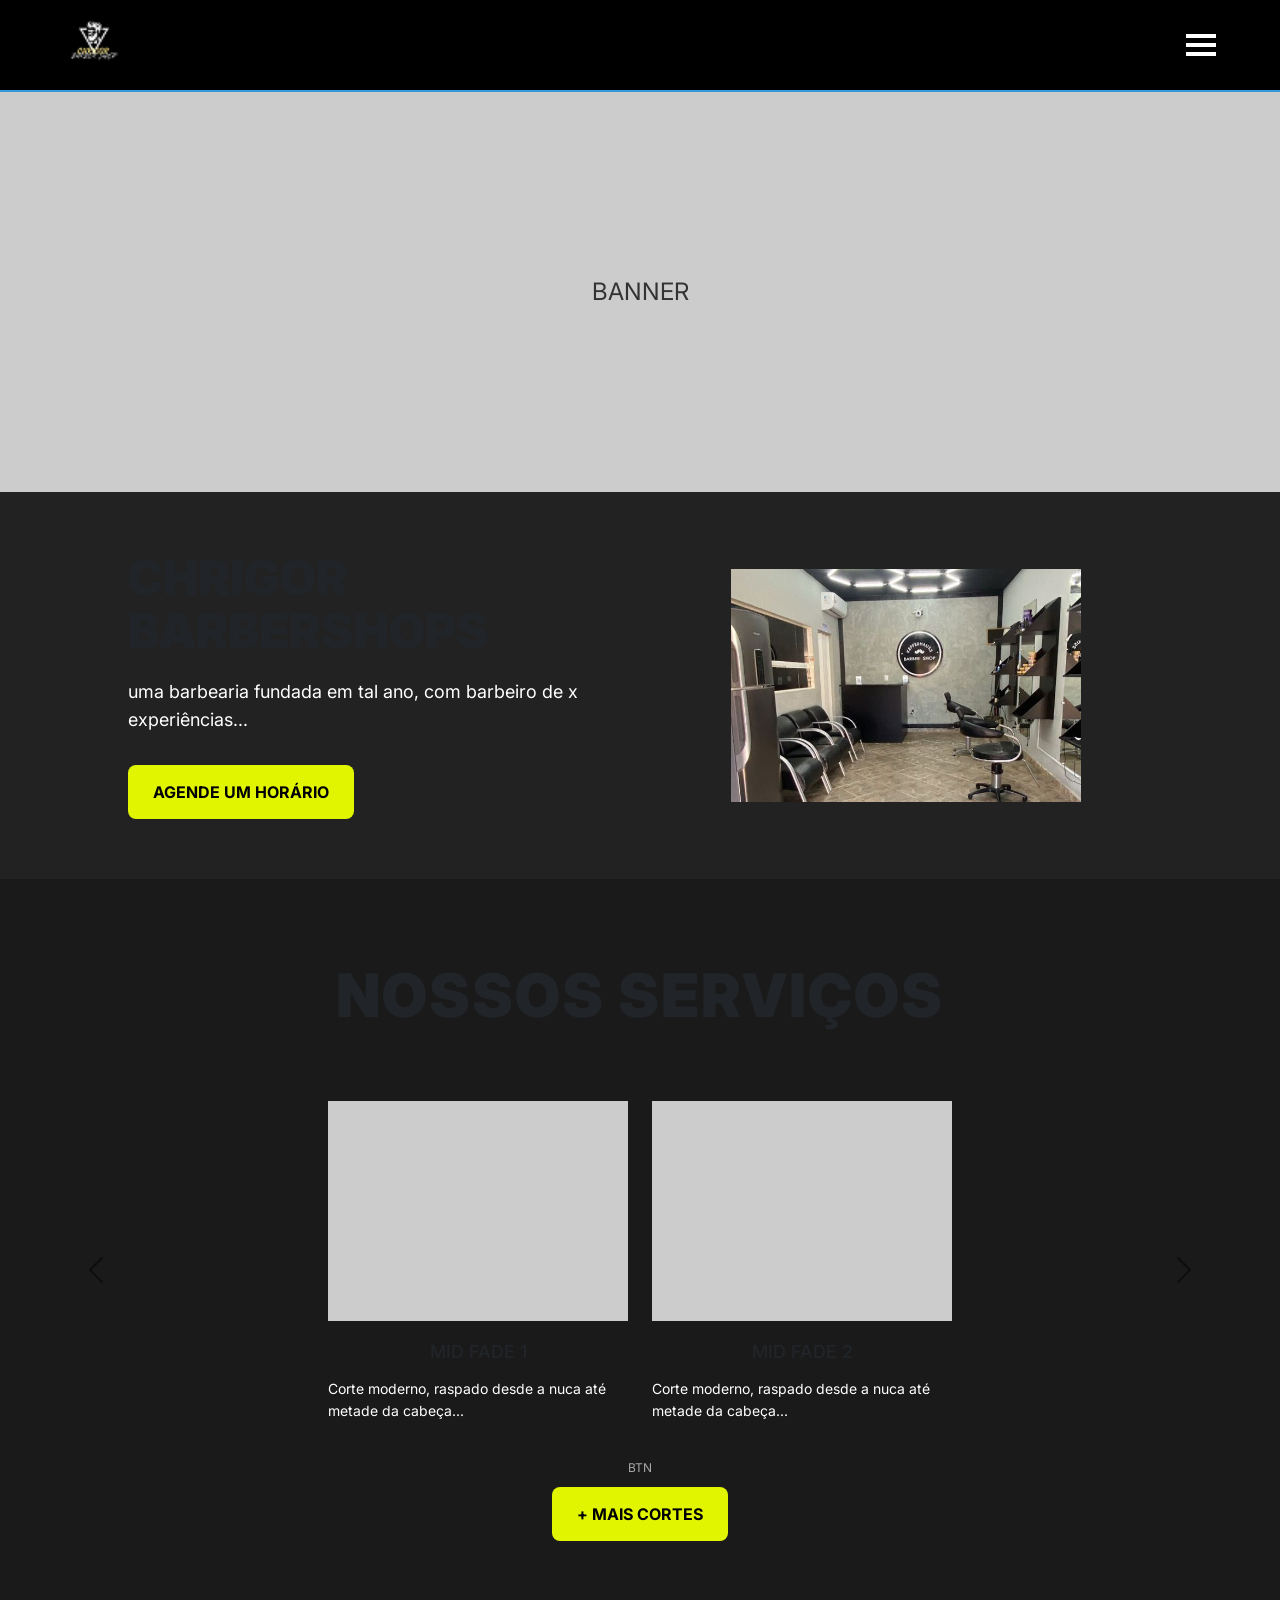
<file: index.html>
<!DOCTYPE html>
<html lang="pt">
<head>
    <meta charset="UTF-8">
    <meta name="viewport" content="width=device-width, initial-scale=1.0">
    <title>Chrigor Barbershop</title>
    <link href="https://fonts.googleapis.com/css2?family=Inter:wght@400;700;900&display=swap" rel="stylesheet">
    <link rel="stylesheet" href="style.css">
    <link href="https://cdn.jsdelivr.net/npm/bootstrap@5.3.0/dist/css/bootstrap.min.css" rel="stylesheet">
<script src="https://cdn.jsdelivr.net/npm/bootstrap@5.3.0/dist/js/bootstrap.bundle.min.js"></script>
    
</head>
<body>

    <header>
        <div class="logo">
            <img src="./image 1.png" alt="Chrigor Logo">
        </div>
        <div class="menu-icon">
            <div class="menu-line"></div>
            <div class="menu-line"></div>
            <div class="menu-line"></div>
        </div>
    </header>

    <section class="hero-banner">
        banner
    </section>

    <section class="about-section">
        <div class="about-content">
            <h1>CHRIGOR<br>BARBERSHOPS</h1>
            <p>uma barbearia fundada em tal ano, com barbeiro de x experiências...</p>
            
            <a href="./site1/principal.html" class="btn-agende">AGENDE UM HORÁRIO</a>
        </div>

        <div class="about-image">
            <img src="image.jpg" alt="" srcset="">
            </div>
    </section>

    <section class="cuts-section">
    <h2 class="section-title">NOSSOS SERVIÇOS</h2>

    <div id="carrosselCortes" class="carousel slide" data-bs-ride="carousel">
    <div class="carousel-inner">
        
        <div class="carousel-item active">
            <div class="cards-wrapper d-flex justify-content-center gap-4">
                <div class="cut-card">
                    <div class="cut-image-placeholder"></div>
                    <h3>MID FADE 1</h3>
                    <p>Corte moderno, raspado desde a nuca até metade da cabeça...</p>
                </div>
                <div class="cut-card d-none d-md-block"> <div class="cut-image-placeholder"></div>
                    <h3>MID FADE 2</h3>
                    <p>Corte moderno, raspado desde a nuca até metade da cabeça...</p>
                </div>
            </div>
        </div>

        <div class="carousel-item">
            <div class="cards-wrapper d-flex justify-content-center gap-4">
                <div class="cut-card">
                    <div class="cut-image-placeholder"></div>
                    <h3>MID FADE 3</h3>
                    <p>Corte moderno, raspado desde a nuca até metade da cabeça...</p>
                </div>
                <div class="cut-card d-none d-md-block">
                    <div class="cut-image-placeholder"></div>
                    <h3>MID FADE 4</h3>
                    <p>Corte moderno, raspado desde a nuca até metade da cabeça...</p>
                </div>
                <div class="cut-card d-none d-md-block">
                    <div class="cut-image-placeholder"></div>
                    <h3>MID FADE 4</h3>
                    <p>Corte moderno, raspado desde a nuca até metade da cabeça...</p>
                </div>
                <div class="cut-card d-none d-md-block">
                    <div class="cut-image-placeholder"></div>
                    <h3>MID FADE 4</h3>
                    <p>Corte moderno, raspado desde a nuca até metade da cabeça...</p>
                </div>
            </div>
        </div>

    </div>

    <button class="carousel-control-prev" type="button" data-bs-target="#carrosselCortes" data-bs-slide="prev">
        <span class="carousel-control-prev-icon" aria-hidden="true"></span>
        <span class="visually-hidden">Anterior</span>
    </button>
    <button class="carousel-control-next" type="button" data-bs-target="#carrosselCortes" data-bs-slide="next">
        <span class="carousel-control-next-icon" aria-hidden="true"></span>
        <span class="visually-hidden">Próximo</span>
    </button>
</div>

    <div class="btn-container">
        <p class="label-top">BTN</p>
        <a href="#" class="btn-agende"> + MAIS CORTES</a>
    </div>
</section>

</body>
</html>
</file>
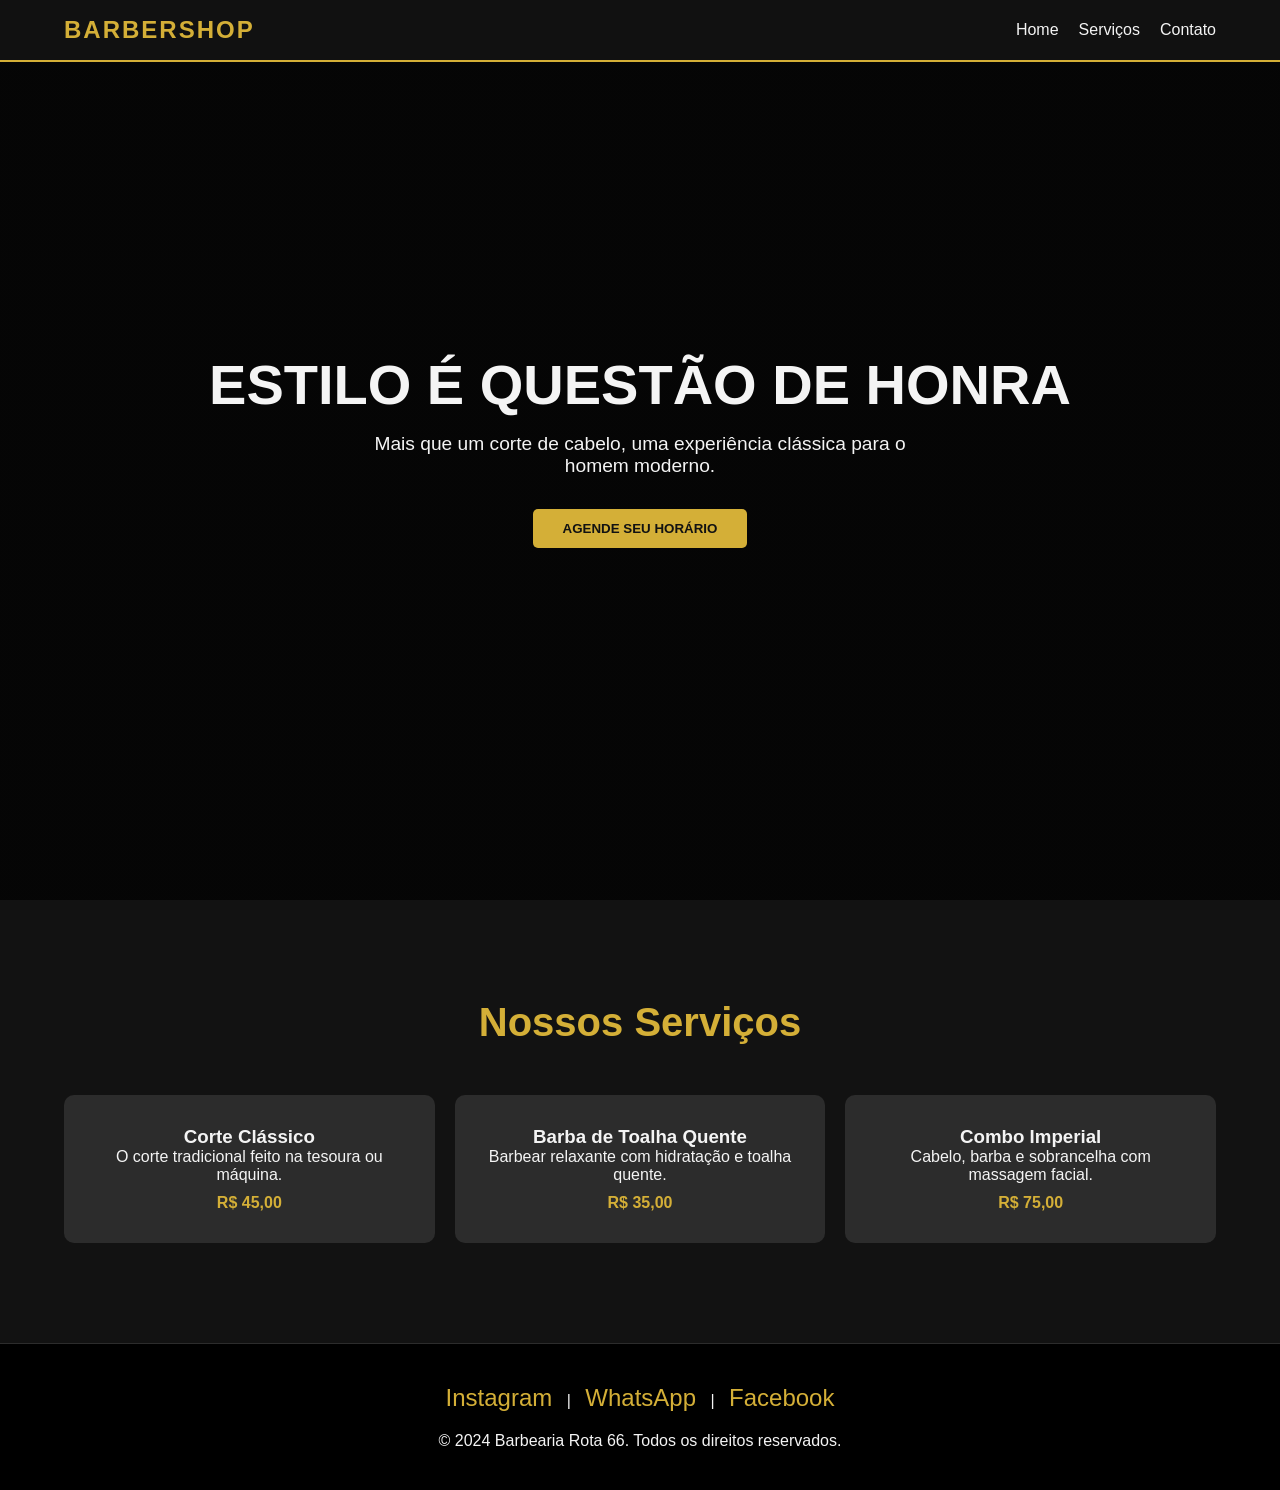
<file: site1/principal.html>
<!DOCTYPE html>
<html lang="pt-br">
<head>
    <meta charset="UTF-8">
    <meta name="viewport" content="width=device-width, initial-scale=1.0">
    <title>Barbearia Rota 66 | Estilo & Tradição</title>
    <style>
        /* CSS - ESTILIZAÇÃO */
        :root {
            --primary: #d4af37; /* Dourado */
            --dark: #121212;
            --light: #f4f4f4;
            --gray: #2c2c2c;
        }

        * {
            margin: 0;
            padding: 0;
            box-sizing: border-box;
            font-family: 'Segoe UI', Tahoma, Geneva, Verdana, sans-serif;
        }

        body {
            background-color: var(--dark);
            color: var(--light);
            scroll-behavior: smooth;
        }

        /* Header e Navegação */
        header {
            background: rgba(18, 18, 18, 0.95);
            padding: 1rem 5%;
            position: fixed;
            width: 100%;
            top: 0;
            z-index: 1000;
            display: flex;
            justify-content: space-between;
            align-items: center;
            border-bottom: 2px solid var(--primary);
        }

        .logo h1 {
            color: var(--primary);
            font-size: 1.5rem;
            text-transform: uppercase;
            letter-spacing: 2px;
        }

        nav ul {
            display: flex;
            list-style: none;
        }

        nav ul li {
            margin-left: 20px;
        }

        nav ul li a {
            color: var(--light);
            text-decoration: none;
            font-weight: 500;
            transition: 0.3s;
        }

        nav ul li a:hover {
            color: var(--primary);
        }

        /* Hero Section */
        .hero {
            height: 100vh;
            background: linear-gradient(rgba(0,0,0,0.7), rgba(0,0,0,0.7)), 
                        url('https://images.unsplash.com/photo-1503951914875-452162b0f3f1?auto=format&fit=crop&q=80&w=1470') center/cover;
            display: flex;
            flex-direction: column;
            justify-content: center;
            align-items: center;
            text-align: center;
            padding: 0 20px;
        }

        .hero h2 {
            font-size: 3.5rem;
            margin-bottom: 1rem;
            text-transform: uppercase;
        }

        .hero p {
            font-size: 1.2rem;
            margin-bottom: 2rem;
            max-width: 600px;
        }

        .btn-agendar {
            background-color: var(--primary);
            color: var(--dark);
            padding: 12px 30px;
            border: none;
            border-radius: 5px;
            font-weight: bold;
            cursor: pointer;
            text-transform: uppercase;
            transition: 0.3s;
        }

        .btn-agendar:hover {
            background-color: #b8962d;
            transform: scale(1.05);
        }

        /* Serviços */
        .servicos {
            padding: 100px 5%;
            text-align: center;
        }

        .servicos h2 {
            font-size: 2.5rem;
            margin-bottom: 50px;
            color: var(--primary);
        }

        .grid-servicos {
            display: grid;
            grid-template-columns: repeat(auto-fit, minmax(250px, 1fr));
            gap: 20px;
        }

        .card {
            background: var(--gray);
            padding: 30px;
            border-radius: 10px;
            transition: 0.4s;
            border: 1px solid transparent;
        }

        .card:hover {
            border-color: var(--primary);
            transform: translateY(-10px);
        }

        .card i {
            font-size: 3rem;
            color: var(--primary);
            margin-bottom: 15px;
        }

        /* Footer */
        footer {
            background: #000;
            padding: 40px 5%;
            text-align: center;
            border-top: 1px solid var(--gray);
        }

        .social-icons {
            margin-bottom: 20px;
        }

        .social-icons a {
            color: var(--primary);
            font-size: 1.5rem;
            margin: 0 10px;
            text-decoration: none;
        }

        /* Responsividade */
        @media (max-width: 768px) {
            .hero h2 { font-size: 2.5rem; }
            nav { display: none; } /* Simplicidade para o exemplo */
        }
    </style>
</head>
<body>

    <header>
        <div class="logo">
            <h1>BARBER<span>SHOP</span></h1>
        </div>
        <nav>
            <ul>
                <li><a href="#home">Home</a></li>
                <li><a href="#servicos">Serviços</a></li>
                <li><a href="#contato">Contato</a></li>
            </ul>
        </nav>
    </header>

    <section class="hero" id="home">
        <h2>Estilo é questão de honra</h2>
        <p>Mais que um corte de cabelo, uma experiência clássica para o homem moderno.</p>
        <button class="btn-agendar" onclick="agendar()">Agende seu horário</button>
    </section>

    <section class="servicos" id="servicos">
        <h2>Nossos Serviços</h2>
        <div class="grid-servicos">
            <div class="card">
                <h3>Corte Clássico</h3>
                <p>O corte tradicional feito na tesoura ou máquina.</p>
                <p style="color: var(--primary); margin-top: 10px; font-weight: bold;">R$ 45,00</p>
            </div>
            <div class="card">
                <h3>Barba de Toalha Quente</h3>
                <p>Barbear relaxante com hidratação e toalha quente.</p>
                <p style="color: var(--primary); margin-top: 10px; font-weight: bold;">R$ 35,00</p>
            </div>
            <div class="card">
                <h3>Combo Imperial</h3>
                <p>Cabelo, barba e sobrancelha com massagem facial.</p>
                <p style="color: var(--primary); margin-top: 10px; font-weight: bold;">R$ 75,00</p>
            </div>
        </div>
    </section>

    <footer id="contato">
        <div class="social-icons">
            <a href="#">Instagram</a> | <a href="#">WhatsApp</a> | <a href="#">Facebook</a>
        </div>
        <p>&copy; 2024 Barbearia Rota 66. Todos os direitos reservados.</p>
    </footer>

    <script>
        function agendar() {
            const mensagem = "Olá! Gostaria de agendar um horário.";
            // Simula o redirecionamento para o WhatsApp
            const confirmacao = confirm("Deseja abrir o WhatsApp para agendar?");
            if(confirmacao) {
                window.open(`https://wa.me/5511999999999?text=${encodeURIComponent(mensagem)}`, '_blank');
            }
        }

        // Efeito de mudar o fundo do header ao rolar
        window.addEventListener('scroll', function() {
            const header = document.querySelector('header');
            if (window.scrollY > 50) {
                header.style.background = '#000';
                header.style.padding = '0.5rem 5%';
            } else {
                header.style.background = 'rgba(18, 18, 18, 0.95)';
                header.style.padding = '1rem 5%';
            }
        });
    </script>
</body>
</html>
</file>
<file: style.css>
/* 1. RESET E ESTILOS GERAIS */
* {
    margin: 0;
    padding: 0;
    box-sizing: border-box;
    font-family: 'Inter', sans-serif;
}

body {
    background-color: #1a1a1a;
    color: white; /* Cor padrão para todo o texto do corpo */
    overflow-x: hidden;
}

/* Garante que todos os textos sejam brancos por padrão */
p, a, h1, h2, h3, h4, h5, h6, span  {
    color: white;
    
}

/* 2. HEADER */
header {
    background-color: #000;
    display: flex;
    justify-content: space-between;
    align-items: center;
    padding: 15px 5%;
    border-bottom: 2px solid #3498db;
}

.logo img {
    height: 60px;
}

.menu-line {
    width: 30px;
    height: 4px;
    background-color: white;
    margin: 5px 0;
}

/* 3. BANNER AREA */
.hero-banner {
    width: 100%;
    height: 400px;
    background-color: #ccc;
    display: flex;
    justify-content: center;
    align-items: center;
    color: #333 !important; /* Banner cinza precisa de texto escuro para contraste */
    font-size: 24px;
    text-transform: uppercase;
}

/* 4. SEÇÃO QUEM SOMOS (ABOUT) */
.about-section {
    background-color: #222;
    padding: 60px 10%;
    display: flex;
    flex-wrap: wrap;
    gap: 40px;
    align-items: center;
}

.about-content {
    flex: 1;
    min-width: 300px;
}

/* Substitui a cor cinza anterior por um cinza claro para as etiquetas */
.label-top {
    font-size: 12px;
    color: #aaa !important; 
    margin-bottom: 10px;
    text-transform: uppercase;
}

.about-content h1 {
    font-size: 48px;
    font-weight: 900;
    margin-bottom: 20px;
    line-height: 1.1;
}

.about-content p {
    font-size: 18px;
    margin-bottom: 30px;
    line-height: 1.6;
}

/* BOX DE IMAGEM */
.about-image {
    flex: 1;
    min-width: 300px;
    display: flex;
    justify-content: center;
    align-items: center;
}

.about-image img {
    width: 350px;
    height: auto;
    display: block;
}

/* BOTÃO AMARELO - Cor de texto preta para contraste */
.btn-agende {
    background-color: #e1f500;
    color: black !important; /* Força o texto preto no botão amarelo */
    padding: 15px 25px;
    text-decoration: none;
    font-weight: bold;
    border-radius: 8px;
    display: inline-block;
    transition: transform 0.2s;
    border: none;
}

.btn-agende:hover {
    transform: scale(1.05);
    color: black !important;
}

/* 5. SEÇÃO NOSSOS CORTES (CARROSSEL) */
.cuts-section {
    background-color: #1a1a1a;
    padding: 80px 0;
    text-align: center;
}

.section-title {
    font-size: 60px;
    font-weight: 900;
    margin-bottom: 50px;
    letter-spacing: 2px;
}

.cards-wrapper {
    display: flex;
    justify-content: center;
    gap: 30px;
    padding: 20px 0;
}

.cut-card {
    max-width: 300px;
    text-align: left;
}

.cut-image-placeholder {
    width: 100%;
    height: 220px;
    background-color: #ccc;
    margin-bottom: 20px;
}

.cut-card h3 {
    font-size: 18px;
    text-align: center;
    margin-bottom: 15px;
}

.cut-card p {
    font-size: 14px;
    line-height: 1.6;
}

/* SETAS DO CARROSSEL */
.carousel-control-prev-icon,
.carousel-control-next-icon {
    filter: invert(1);
    width: 45px;
    height: 45px;
}

/* 6. RESPONSIVIDADE (MOBILE) */
@media (max-width: 768px) {
    .section-title { font-size: 35px; }

    .about-section {
        padding: 40px 0;
        flex-direction: column;
    }

    .about-content {
        padding: 0 20px;
    }

    .about-image img {
        width: 100%;
        max-width: 350px;
    }
}
</file>
